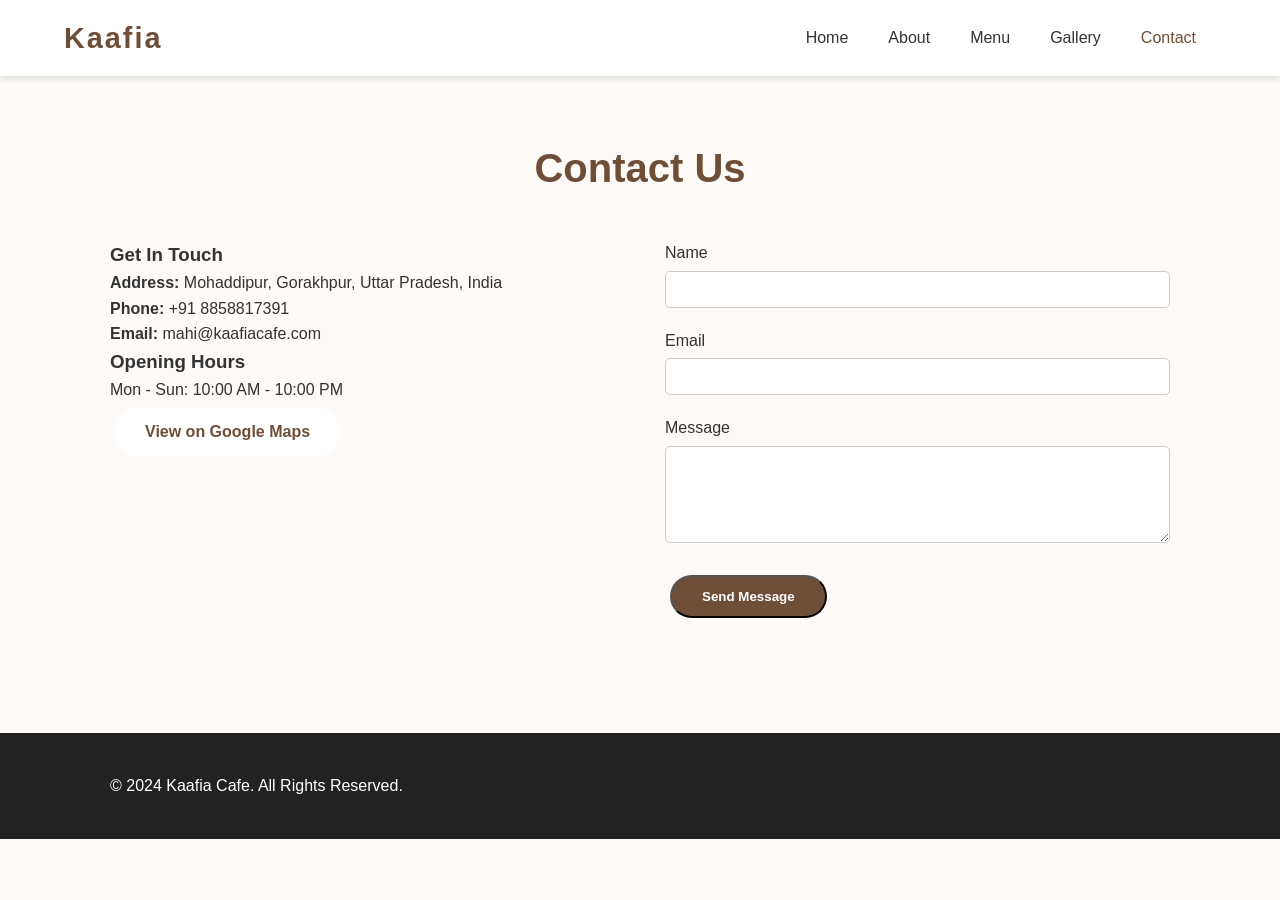
<file: contact.html>
<!DOCTYPE html>
<html lang="en">
<head>
    <meta charset="UTF-8">
    <meta name="viewport" content="width=device-width, initial-scale=1.0">
    <title>Contact Us | Kaafia Cafe</title>
    <link rel="stylesheet" href="style.css">
</head>
<body>
    <header>
        <nav class="navbar">
            <div class="logo">Kaafia</div>
            <ul class="nav-links" id="navLinks">
                <li><a href="index.html">Home</a></li>
                <li><a href="about.html">About</a></li>
                <li><a href="menu.html">Menu</a></li>
                <li><a href="gallery.html">Gallery</a></li>
                <li><a href="contact.html" class="active">Contact</a></li>
            </ul>
            <div class="hamburger" id="hamburger">
                <span></span>
                <span></span>
                <span></span>
            </div>
        </nav>
    </header>

    <section class="section-padding">
        <div class="container">
            <h1 class="section-title">Contact Us</h1>
            <div class="contact-wrapper">
                <div class="contact-info">
                    <h3>Get In Touch</h3>
                    <p><strong>Address:</strong> Mohaddipur, Gorakhpur, Uttar Pradesh, India</p>
                    <p><strong>Phone:</strong> +91 8858817391</p>
                    <p><strong>Email:</strong> mahi@kaafiacafe.com</p>
                    <h3>Opening Hours</h3>
                    <p>Mon - Sun: 10:00 AM - 10:00 PM</p>
                    <div class="map-placeholder">
                        <a href="#" class="btn btn-secondary">View on Google Maps</a>
                    </div>
                </div>
                <div class="contact-form">
                    <form id="contactForm">
                        <div class="form-group">
                            <label for="name">Name</label>
                            <input type="text" id="name" required>
                        </div>
                        <div class="form-group">
                            <label for="email">Email</label>
                            <input type="email" id="email" required>
                        </div>
                        <div class="form-group">
                            <label for="message">Message</label>
                            <textarea id="message" rows="5" required></textarea>
                        </div>
                        <button type="submit" class="btn btn-primary">Send Message</button>
                    </form>
                    <div id="formFeedback" class="hidden"></div>
                </div>
            </div>
        </div>
    </section>

    <footer class="footer">
        <div class="container text-center">
            <p>&copy; 2024 Kaafia Cafe. All Rights Reserved.</p>
        </div>
    </footer>
    <script src="script.js"></script>
</body>
</html>
</file>
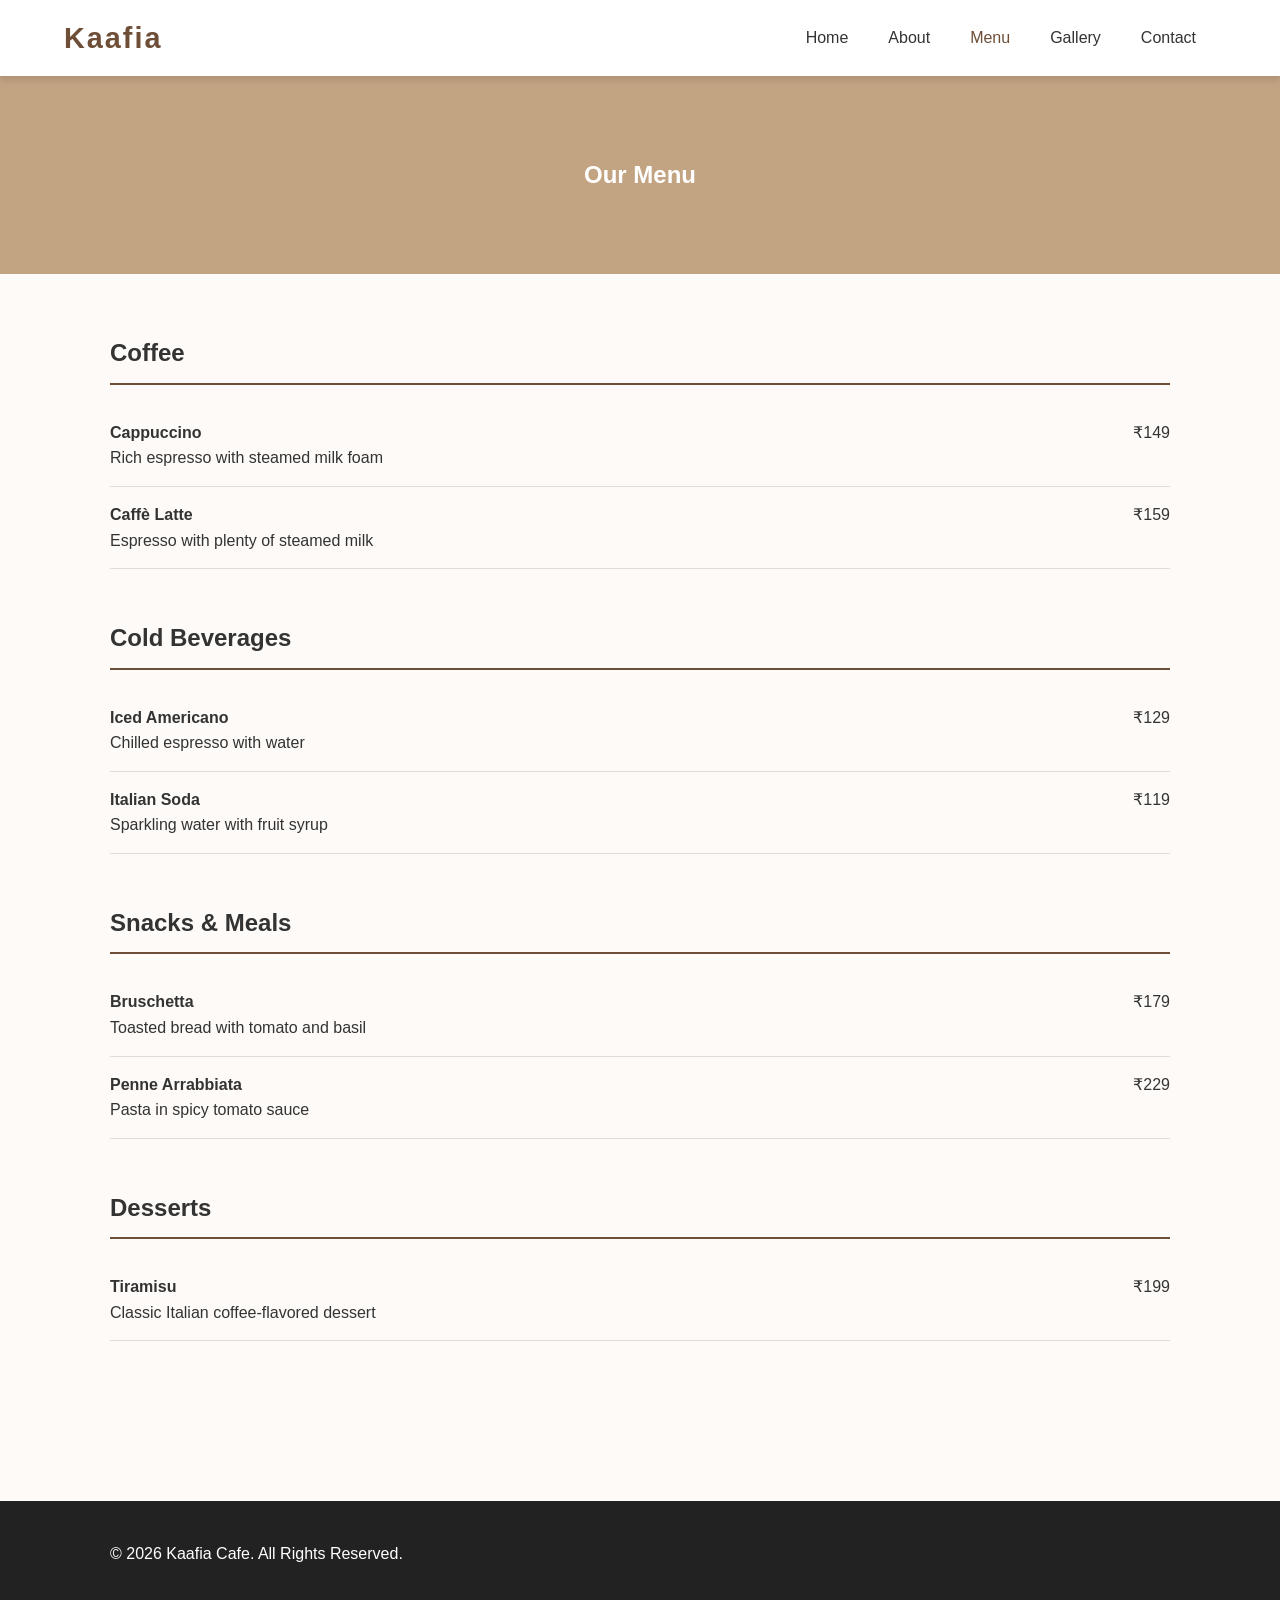
<file: menu.html>
<!DOCTYPE html>
<html lang="en">
<head>
    <meta charset="UTF-8">
    <meta name="viewport" content="width=device-width, initial-scale=1.0">
    <title>Our Menu | Kaafia Cafe</title>
    <link rel="stylesheet" href="style.css">
</head>
<body>
    <header>
        <nav class="navbar">
            <div class="logo">Kaafia</div>
            <ul class="nav-links" id="navLinks">
                <li><a href="index.html">Home</a></li>
                <li><a href="about.html">About</a></li>
                <li><a href="menu.html" class="active">Menu</a></li>
                <li><a href="gallery.html">Gallery</a></li>
                <li><a href="contact.html">Contact</a></li>
            </ul>
            <div class="hamburger" id="hamburger">
                <span></span>
                <span></span>
                <span></span>
            </div>
        </nav>
    </header>

    <section class="menu-header">
        <h1>Our Menu</h1>
    </section>

    <section class="section-padding">
        <div class="container">

            <div class="menu-category">
                <h2>Coffee</h2>
                <div class="menu-list">

                    <div class="menu-item">
                        <div class="item-info">
                            <h4>Cappuccino</h4>
                            <p>Rich espresso with steamed milk foam</p>
                        </div>
                        <span class="price">₹149</span>
                    </div>

                    <div class="menu-item">
                        <div class="item-info">
                            <h4>Caffè Latte</h4>
                            <p>Espresso with plenty of steamed milk</p>
                        </div>
                        <span class="price">₹159</span>
                    </div>

                </div>
            </div>

            <div class="menu-category">
                <h2>Cold Beverages</h2>
                <div class="menu-list">

                    <div class="menu-item">
                        <div class="item-info">
                            <h4>Iced Americano</h4>
                            <p>Chilled espresso with water</p>
                        </div>
                        <span class="price">₹129</span>
                    </div>

                    <div class="menu-item">
                        <div class="item-info">
                            <h4>Italian Soda</h4>
                            <p>Sparkling water with fruit syrup</p>
                        </div>
                        <span class="price">₹119</span>
                    </div>

                </div>
            </div>

            <div class="menu-category">
                <h2>Snacks & Meals</h2>
                <div class="menu-list">

                    <div class="menu-item">
                        <div class="item-info">
                            <h4>Bruschetta</h4>
                            <p>Toasted bread with tomato and basil</p>
                        </div>
                        <span class="price">₹179</span>
                    </div>

                    <div class="menu-item">
                        <div class="item-info">
                            <h4>Penne Arrabbiata</h4>
                            <p>Pasta in spicy tomato sauce</p>
                        </div>
                        <span class="price">₹229</span>
                    </div>

                </div>
            </div>

            <div class="menu-category">
                <h2>Desserts</h2>
                <div class="menu-list">

                    <div class="menu-item">
                        <div class="item-info">
                            <h4>Tiramisu</h4>
                            <p>Classic Italian coffee-flavored dessert</p>
                        </div>
                        <span class="price">₹199</span>
                    </div>

                </div>
            </div>

        </div>
    </section>

    <footer class="footer">
        <div class="container text-center">
            <p>&copy; 2026 Kaafia Cafe. All Rights Reserved.</p>
        </div>
    </footer>

    <script src="script.js"></script>
</body>
</html>
</file>
<file: style.css>
:root {
    --primary-color: #6f4e37;
    --secondary-color: #c2a382;
    --bg-light: #fdfaf7;
    --text-dark: #333;
    --text-light: #666;
    --white: #ffffff;
    --shadow: 0 4px 6px rgba(0,0,0,0.1);
}

* {
    margin: 0;
    padding: 0;
    box-sizing: border-box;
}

body {
    font-family: 'Segoe UI', Tahoma, Geneva, Verdana, sans-serif;
    line-height: 1.6;
    color: var(--text-dark);
    background-color: var(--bg-light);
}

.container {
    max-width: 1100px;
    margin: 0 auto;
    padding: 0 20px;
}

.section-padding {
    padding: 60px 0;
}

.section-title {
    text-align: center;
    margin-bottom: 40px;
    font-size: 2.5rem;
    color: var(--primary-color);
}

header {
    background: var(--white);
    box-shadow: var(--shadow);
    position: sticky;
    top: 0;
    z-index: 1000;
}

.navbar {
    display: flex;
    justify-content: space-between;
    align-items: center;
    padding: 15px 5%;
}

.logo {
    font-size: 1.8rem;
    font-weight: bold;
    color: var(--primary-color);
    letter-spacing: 2px;
}

.nav-links {
    display: flex;
    list-style: none;
}

.nav-links li a {
    text-decoration: none;
    color: var(--text-dark);
    padding: 10px 20px;
    transition: color 0.3s;
}

.nav-links li a:hover, .nav-links li a.active {
    color: var(--primary-color);
}

.hamburger {
    display: none;
    cursor: pointer;
}

.hamburger span {
    display: block;
    width: 25px;
    height: 3px;
    background: var(--primary-color);
    margin: 5px;
}

.hero {
    height: 80vh;
    background: linear-gradient(rgba(0,0,0,0.5), rgba(0,0,0,0.5)), url('https://images.unsplash.com/photo-1442512595331-e89e73853f31?auto=format&fit=crop&w=1200&q=80');
    background-size: cover;
    background-position: center;
    display: flex;
    align-items: center;
    justify-content: center;
    text-align: center;
    color: var(--white);
}

.hero-content h1 {
    font-size: 3.5rem;
    margin-bottom: 20px;
}

.hero-content p {
    font-size: 1.2rem;
    margin-bottom: 30px;
}

.btn {
    padding: 12px 30px;
    text-decoration: none;
    border-radius: 25px;
    font-weight: bold;
    transition: 0.3s;
    display: inline-block;
    margin: 5px;
}

.btn-primary {
    background: var(--primary-color);
    color: var(--white);
}

.btn-secondary {
    background: var(--white);
    color: var(--primary-color);
}

.btn:hover {
    opacity: 0.9;
    transform: translateY(-2px);
}

.features-grid, .menu-grid {
    display: grid;
    grid-template-columns: repeat(auto-fit, minmax(300px, 1fr));
    gap: 30px;
}

.feature-card, .menu-item-card {
    background: var(--white);
    padding: 30px;
    border-radius: 10px;
    text-align: center;
    box-shadow: var(--shadow);
}

.menu-item-card img {
    width: 100%;
    height: 200px;
    object-fit: cover;
    border-radius: 8px;
    margin-bottom: 15px;
}

.about-hero, .menu-header {
    background: var(--secondary-color);
    padding: 80px 0;
    text-align: center;
    color: var(--white);
}

.about-content {
    display: flex;
    gap: 50px;
    align-items: center;
    flex-wrap: wrap;
}

.about-text, .about-image {
    flex: 1;
    min-width: 300px;
}

.about-image img {
    width: 100%;
    border-radius: 15px;
    box-shadow: var(--shadow);
}

.menu-category {
    margin-bottom: 50px;
}

.menu-category h2 {
    border-bottom: 2px solid var(--primary-color);
    margin-bottom: 20px;
    padding-bottom: 10px;
}

.menu-item {
    display: flex;
    justify-content: space-between;
    padding: 15px 0;
    border-bottom: 1px solid #ddd;
}

.gallery-grid {
    display: grid;
    grid-template-columns: repeat(auto-fit, minmax(250px, 1fr));
    gap: 20px;
}

.gallery-grid img {
    width: 100%;
    height: 250px;
    object-fit: cover;
    border-radius: 10px;
    transition: 0.3s;
}

.gallery-grid img:hover {
    transform: scale(1.03);
}

.contact-wrapper {
    display: flex;
    gap: 50px;
    flex-wrap: wrap;
}

.contact-info, .contact-form {
    flex: 1;
    min-width: 300px;
}

.form-group {
    margin-bottom: 20px;
}

.form-group label {
    display: block;
    margin-bottom: 5px;
}

.form-group input, .form-group textarea {
    width: 100%;
    padding: 10px;
    border: 1px solid #ccc;
    border-radius: 5px;
}

#formFeedback {
    margin-top: 20px;
    padding: 10px;
    border-radius: 5px;
}

.success {
    background: #d4edda;
    color: #155724;
}

.hidden {
    display: none;
}

.footer {
    background: #222;
    color: var(--white);
    padding: 40px 0;
    margin-top: 50px;
}

.footer-grid {
    display: grid;
    grid-template-columns: repeat(auto-fit, minmax(200px, 1fr));
    gap: 30px;
}

.footer-bottom {
    text-align: center;
    padding-top: 20px;
    border-top: 1px solid #444;
    margin-top: 20px;
}

@media (max-width: 768px) {
    .nav-links {
        display: none;
        flex-direction: column;
        position: absolute;
        top: 65px;
        left: 0;
        width: 100%;
        background: var(--white);
        box-shadow: var(--shadow);
    }

    .nav-links.active {
        display: flex;
    }

    .hamburger {
        display: block;
    }

    .hero-content h1 {
        font-size: 2.2rem;
    }
}
</file>
